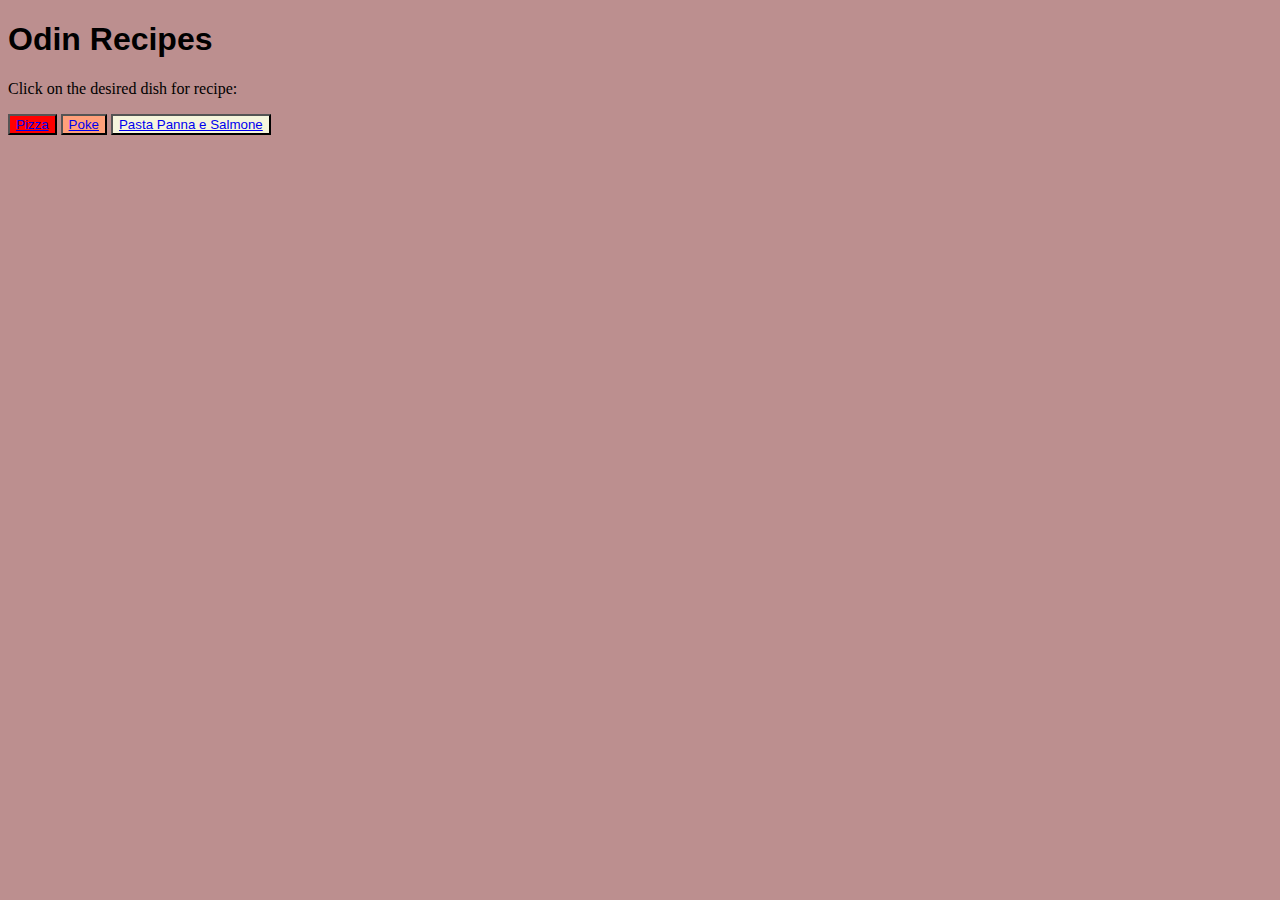
<file: index.html>
<!DOCTYPE html>
<html>
    <head>
        <meta charset="utf-8">
        <title>Odin Recipes</title>
        <link rel="stylesheet" href="index.css">
    </head>
    <body>
        <h1>Odin Recipes</h1>

        <p>Click on the desired dish for recipe:</p>
        
            <button class="food pizza"><a href="recipes/pizza.html">Pizza</a></button>
            <button class="food poke"><a href="recipes/poke.html">Poke</a></button>
            <button class="food pasta"><a href="recipes/pastapannaesalmone.html">Pasta Panna e Salmone</a></button>
    </body>
</html>
</file>
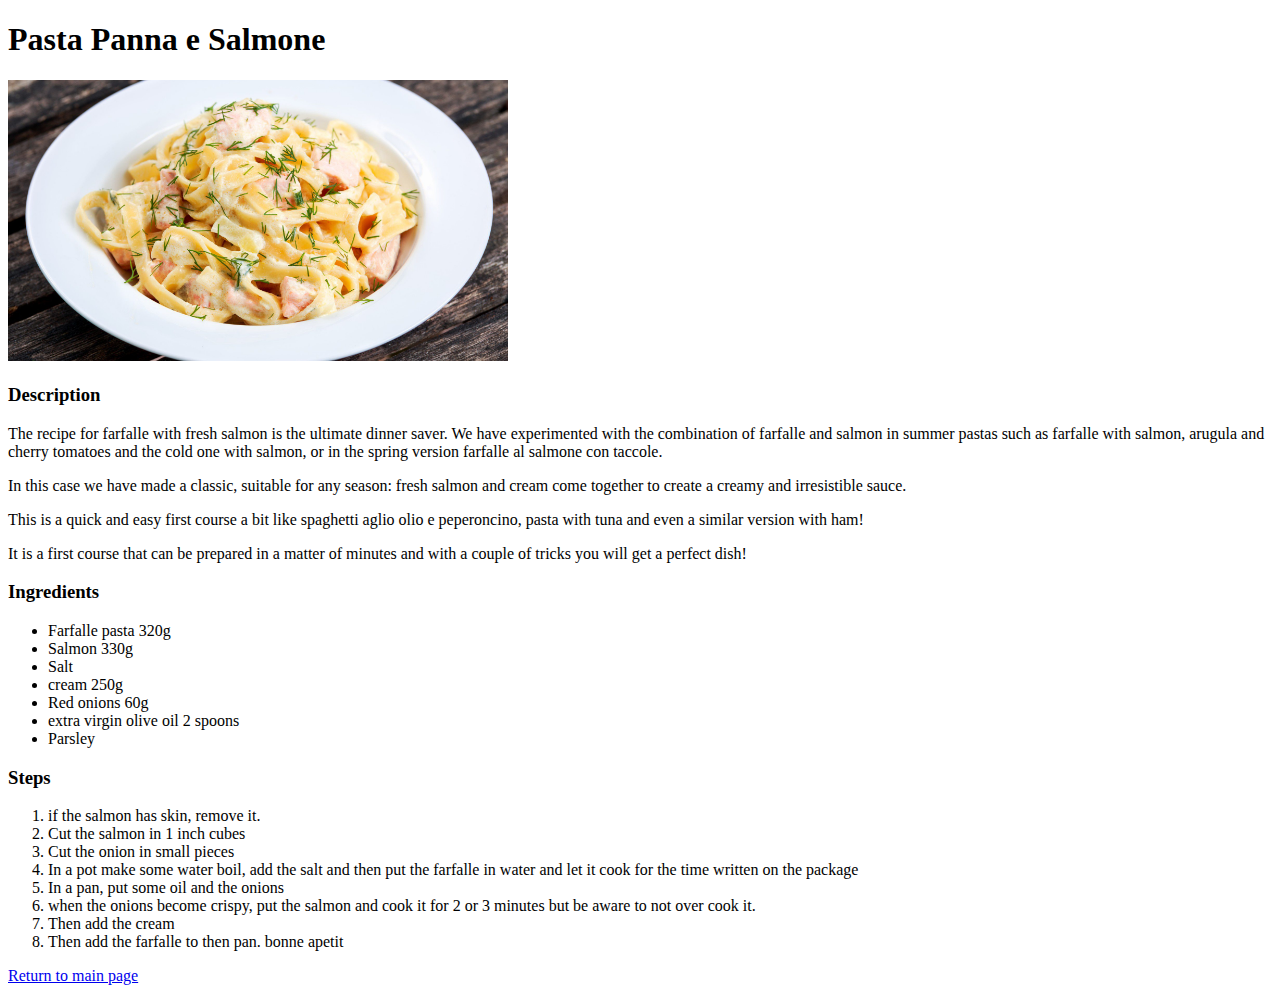
<file: recipes/pastapannaesalmone.html>
<!DOCTYPE html>
<html>
    <head>
        <meta charset="utf-8">
        <title>Pasta Panna e Salmone</title>
    </head>
    <body>
        <h1>Pasta Panna e Salmone</h1>
        <img src="../images/pastapannaesalmone.jpg" alt="Pasta Panna e Salmone" width="500"/>

            <h3>Description</h3>
                <p>The recipe for farfalle with fresh salmon is the ultimate dinner saver. We have experimented with the combination of farfalle and salmon in summer pastas such as farfalle with salmon, arugula and cherry tomatoes and the cold one with salmon, or in the spring version farfalle al salmone con taccole.</p>
                <p>In this case we have made a classic, suitable for any season: fresh salmon and cream come together to create a creamy and irresistible sauce.</p>
                <p>This is a quick and easy first course a bit like spaghetti aglio olio e peperoncino, pasta with tuna and even a similar version with ham!</p>
                <p>It is a first course that can be prepared in a matter of minutes and with a couple of tricks you will get a perfect dish!</p>

            <h3>Ingredients</h3>

                <ul>
                    <li>Farfalle pasta 320g</li>
                    <li>Salmon 330g</li>
                    <li>Salt</li>
                    <li>cream 250g</li>
                    <li>Red onions 60g</li>
                    <li>extra virgin olive oil 2 spoons</li>
                    <li>Parsley</li>
                </ul>

            <h3>Steps</h3>

                <ol>
                    <li>if the salmon has skin, remove it.</li>
                    <li>Cut the salmon in 1 inch cubes</li>
                    <li>Cut the onion in small pieces</li>
                    <li>In a pot make some water boil, add the salt and then put the farfalle in water and let it cook for the time written on the package</li>
                    <li>In a pan, put some oil and the onions</li>
                    <li>when the onions become crispy, put the salmon and cook it for 2 or 3 minutes but be aware to not over cook it.</li>
                    <li>Then add the cream</li>
                    <li>Then add the farfalle to then pan. bonne apetit</li>
                </ol>
        
        <a href="../index.html">Return to main page</a>
    </body>
</html>
</file>
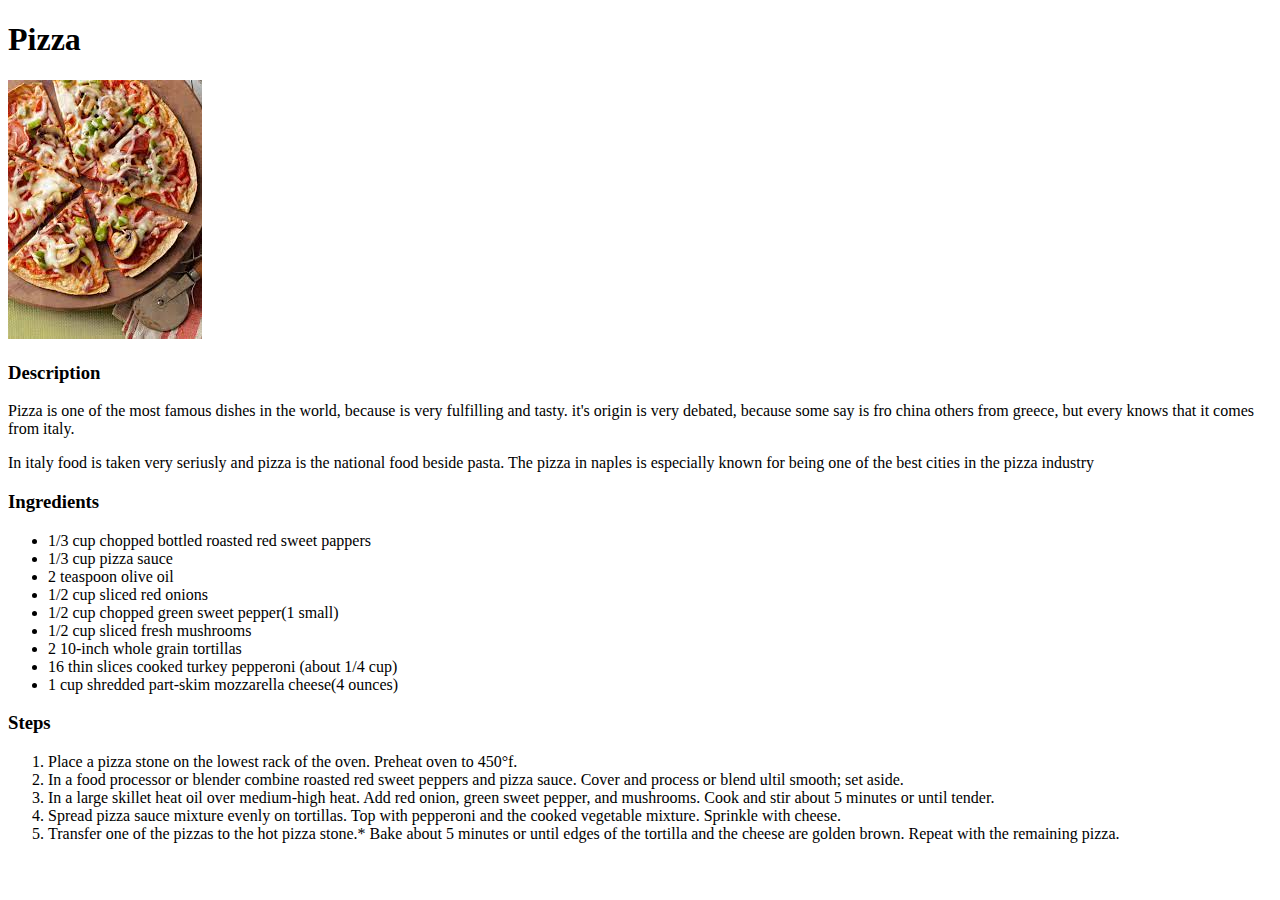
<file: recipes/pizza.html>
<!DOCTYPE html>
<html>
    <head>

        <meta charset="utf-8">

        <title>Pizza Recipe</title>

    </head>
    <body>
        <h1>Pizza</h1>

        <img src="../images/pizza.jpeg" alt="pizza">

        <h3>Description</h3>

        <p>Pizza is one of the most famous dishes in the world, because is very fulfilling and tasty. 
            it's origin is very debated, because some say is fro china others from greece, but every knows that it comes from italy.
        </p>
        <p>
            In italy food is taken very seriusly and pizza is the national food beside pasta.
            The pizza in naples is especially known for being one of the best cities in the pizza industry
        </p>
        <h3>Ingredients</h3>
        <ul>
            <li>1/3 cup chopped bottled roasted red sweet pappers</li>
            <li>1/3 cup pizza sauce</li>
            <li>2 teaspoon olive oil</li>
            <li>1/2 cup sliced red onions</li>
            <li>1/2 cup chopped green sweet pepper(1 small)</li>
            <li>1/2 cup sliced fresh mushrooms</li>
            <li>2 10-inch whole grain tortillas</li>
            <li>16 thin slices cooked turkey pepperoni (about 1/4 cup)</li>
            <li>1 cup shredded part-skim mozzarella cheese(4 ounces)</li>
        </ul>

        <h3>Steps</h3>
        <ol>
            <li>Place a pizza stone on the lowest rack of the oven. Preheat oven to 450°f.</li>
            <li>In a food processor or blender combine roasted red sweet peppers and pizza sauce. Cover and process or blend ultil smooth; set aside.</li>
            <li>In a large skillet heat oil over medium-high heat. Add red onion, green sweet pepper, and mushrooms. Cook and stir about 5 minutes or until tender.</li>
            <li>Spread pizza sauce mixture evenly on tortillas. Top with pepperoni and the cooked vegetable mixture. Sprinkle with cheese.</li>
            <li>Transfer one of the pizzas to the hot pizza stone.* Bake about 5 minutes or until edges of the tortilla and the cheese are golden brown. Repeat with the remaining pizza.</li>
        </ol>
    </body>
</html>
</file>
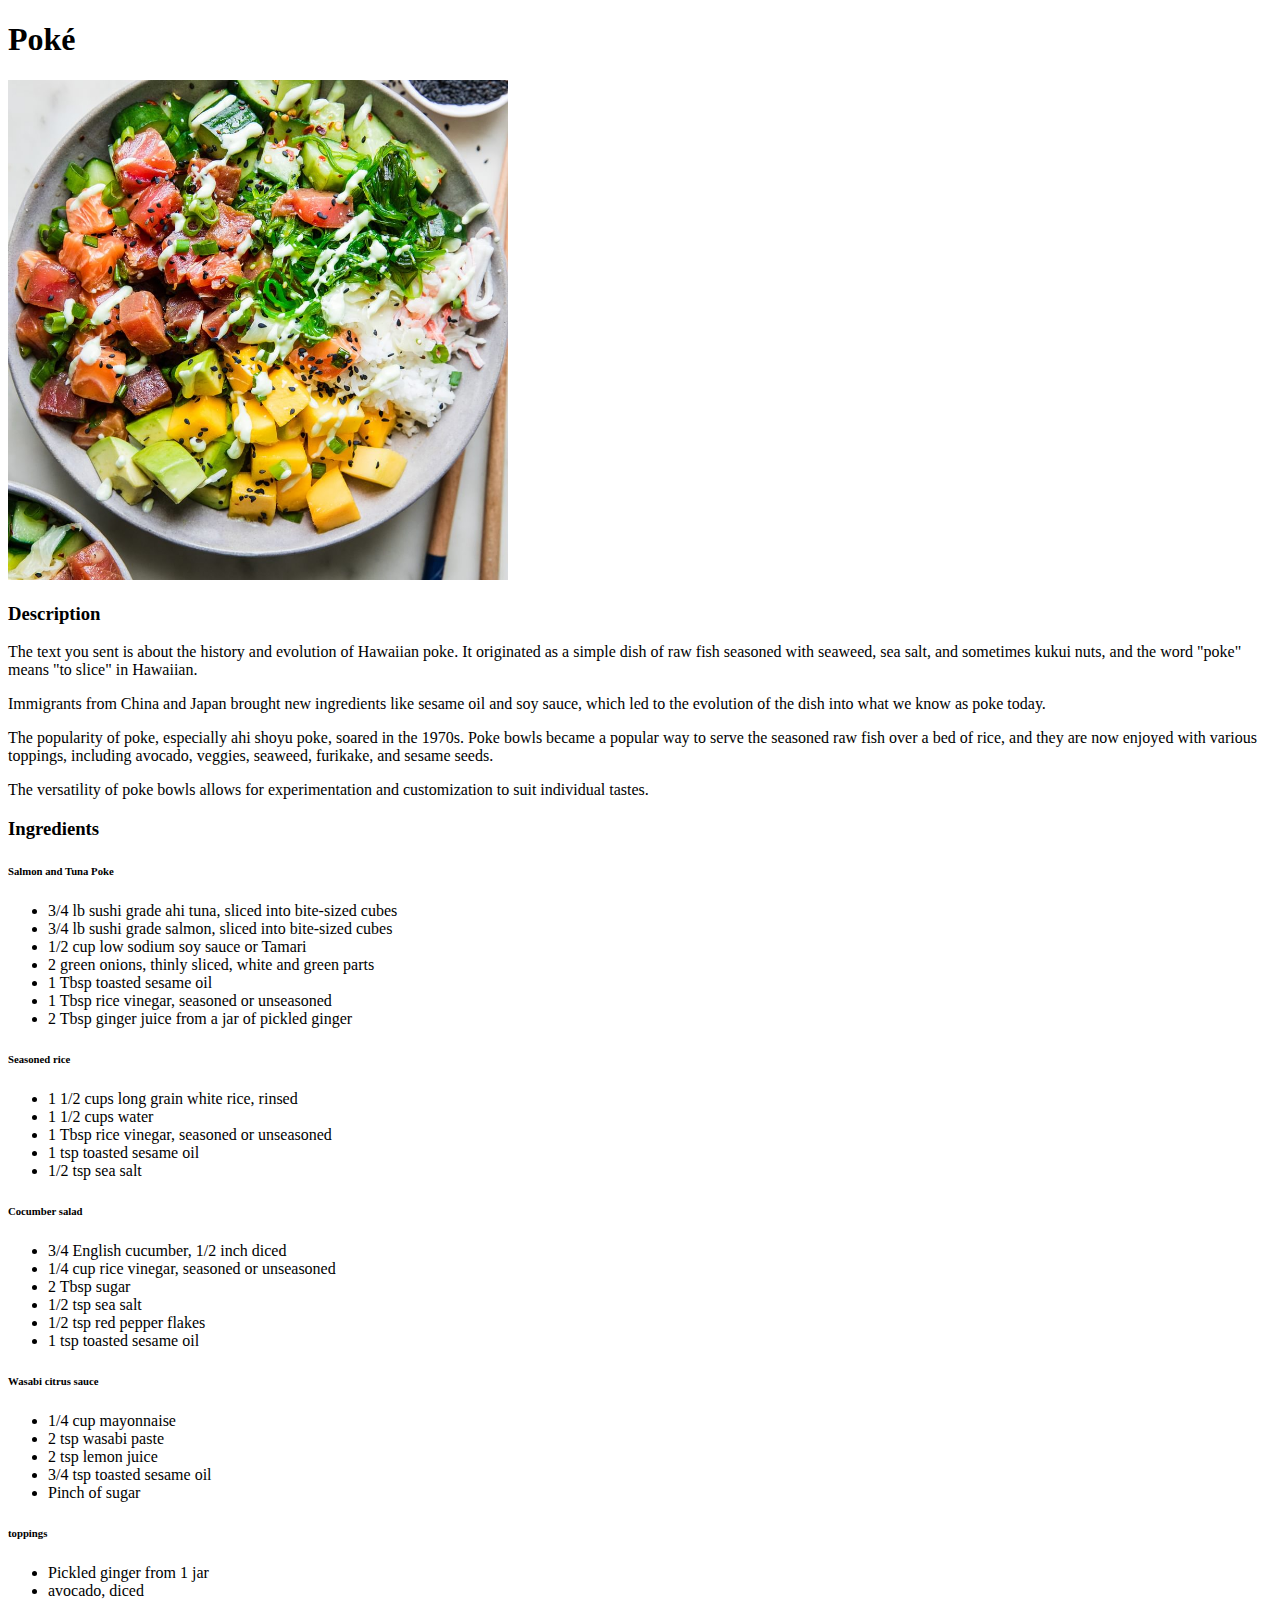
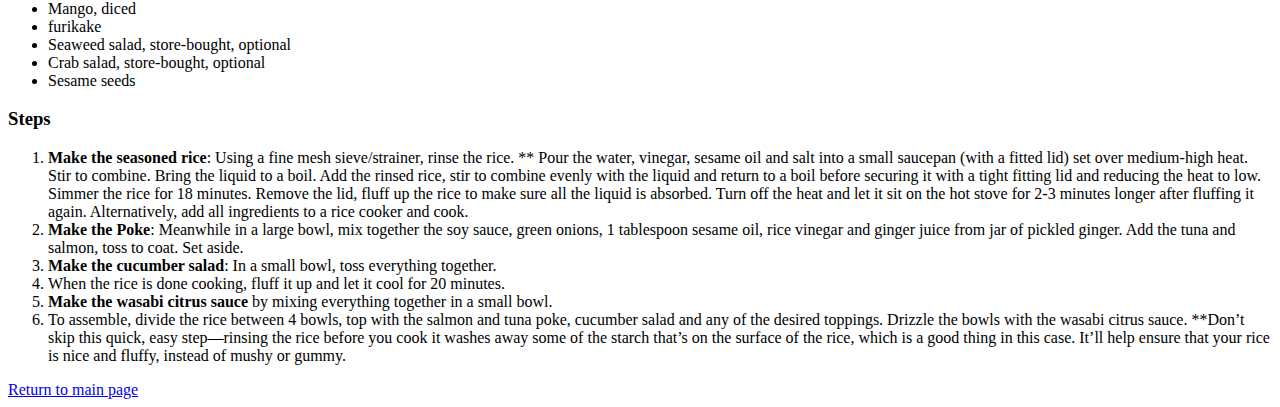
<file: recipes/poke.html>
<!DOCTYPE html>
<html>
    <head>
        <meta charset="utf-8">
        
        <title>Poke Recipe</title>

    </head>
    <body>



        <h1>Poké</h1>

        <img src="../images/poke.jpeg" alt="Poke Bowl" width="500" height="500"/>

        <h3>Description</h3>
            
            <p>The text you sent is about the history and evolution of Hawaiian poke. It originated as a simple dish of raw fish seasoned with seaweed, sea salt, and sometimes kukui nuts, and the word "poke" means "to slice" in Hawaiian.</p>
            <p>Immigrants from China and Japan brought new ingredients like sesame oil and soy sauce, which led to the evolution of the dish into what we know as poke today.</p>
            <p>The popularity of poke, especially ahi shoyu poke, soared in the 1970s. Poke bowls became a popular way to serve the seasoned raw fish over a bed of rice, and they are now enjoyed with various toppings, including avocado, veggies, seaweed, furikake, and sesame seeds.</p>
            <p>The versatility of poke bowls allows for experimentation and customization to suit individual tastes.</p>

        <h3>Ingredients</h3>

        <h6>Salmon and Tuna Poke</h6>
            <ul>
                <li>3/4 lb sushi grade ahi tuna, sliced into bite-sized cubes</li>
                <li>3/4 lb sushi grade salmon, sliced into bite-sized cubes</li>
                <li>1/2 cup low sodium soy sauce or Tamari</li>
                <li>2 green onions, thinly sliced, white and green parts</li>
                <li>1 Tbsp toasted sesame oil</li>
                <li>1 Tbsp rice vinegar, seasoned or unseasoned</li>
                <li>2 Tbsp ginger juice from a jar of pickled ginger</li>
            </ul>
        <h6>Seasoned rice</h6>
            <ul>
                <li>1 1/2 cups long grain white rice, rinsed</li>
                <li>1 1/2 cups water</li>
                <li>1 Tbsp rice vinegar, seasoned or unseasoned</li>
                <li>1 tsp toasted sesame oil</li>
                <li>1/2 tsp sea salt</li>
             </ul>
        <h6>Cocumber salad</h6>
            <ul>
                <li>3/4 English cucumber, 1/2 inch diced</li>
                <li>1/4 cup rice vinegar, seasoned or unseasoned</li>
                <li>2 Tbsp sugar</li>
                <li>1/2 tsp sea salt</li>
                <li>1/2 tsp red pepper flakes</li>
                <li>1 tsp toasted sesame oil</li>
            </ul>
        <h6>Wasabi citrus sauce</h6>
            <ul>
                <li>1/4 cup mayonnaise</li>
                <li>2 tsp wasabi paste</li>
                <li>2 tsp lemon juice</li>
                <li>3/4 tsp toasted sesame oil</li>
                <li>Pinch of sugar</li>
            </ul>
        <h6>toppings</h6>
            <ul>
                <li>Pickled ginger from 1 jar</li>
                <li>avocado, diced</li>
                <li>Mango, diced</li>
                <li>furikake</li>
                <li>Seaweed salad, store-bought, optional</li>
                <li>Crab salad, store-bought, optional</li>
                <li>Sesame seeds</li>
            </ul>

        <h3>Steps</h3>
            <ol>
                <li><strong>Make the seasoned rice</strong>: Using a fine mesh sieve/strainer, rinse the rice. ** Pour the water, vinegar, sesame oil and salt into a small saucepan (with a fitted lid) set over medium-high heat.
                     Stir to combine. Bring the liquid to a boil. 
                     Add the rinsed rice, stir to combine evenly with the liquid and return to a boil before securing it with a tight fitting lid and reducing the heat to low. Simmer the rice for 18 minutes. 
                     Remove the lid, fluff up the rice to make sure all the liquid is absorbed. Turn off the heat and let it sit on the hot stove for 2-3 minutes longer after fluffing it again. Alternatively, add all ingredients to a rice cooker and cook.
                </li>
                <li><strong>Make the Poke</strong>: Meanwhile in a large bowl, mix together the soy sauce, green onions, 1 tablespoon sesame oil, rice vinegar and ginger juice from jar of pickled ginger. Add the tuna and salmon, toss to coat. Set aside.</li>
                <li><strong>Make the cucumber salad</strong>: In a small bowl, toss everything together.</li>
                <li>When the rice is done cooking, fluff it up and let it cool for 20 minutes.</li>
                <li><strong>Make the wasabi citrus sauce</strong> by mixing everything together in a small bowl.</li>
                <li>To assemble, divide the rice between 4 bowls, top with the salmon and tuna poke, cucumber salad and any of the desired toppings. 
                    Drizzle the bowls with the wasabi citrus sauce.
                    **Don’t skip this quick, easy step—rinsing the rice before you cook it washes away some of the starch that’s on the surface of the rice, which is a good thing in this case.
                    It’ll help ensure that your rice is nice and fluffy, instead of mushy or gummy.
                </li>
            </ol>
      
        <a href="../index.html">Return to main page</a>         
    </body>
</html>
</file>
<file: index.css>
body {
    background-color: rosybrown;
}


h1 {
    font-family: 'Lucida Sans', 'Lucida Sans Regular', 'Lucida Grande', 'Lucida Sans Unicode', Geneva, Verdana, sans-serif;
    background-color: light;
}

button {
    text-align: center;
}

.food {
    font-family: 'Lucida Sans', 'Lucida Sans Regular', 'Lucida Grande', 'Lucida Sans Unicode', Geneva, Verdana, sans-serif;
}

.pizza {
    background-color: red;
}

.poke {
    background-color: lightsalmon;
}

.pasta {
    background-color: beige;
}
</file>
